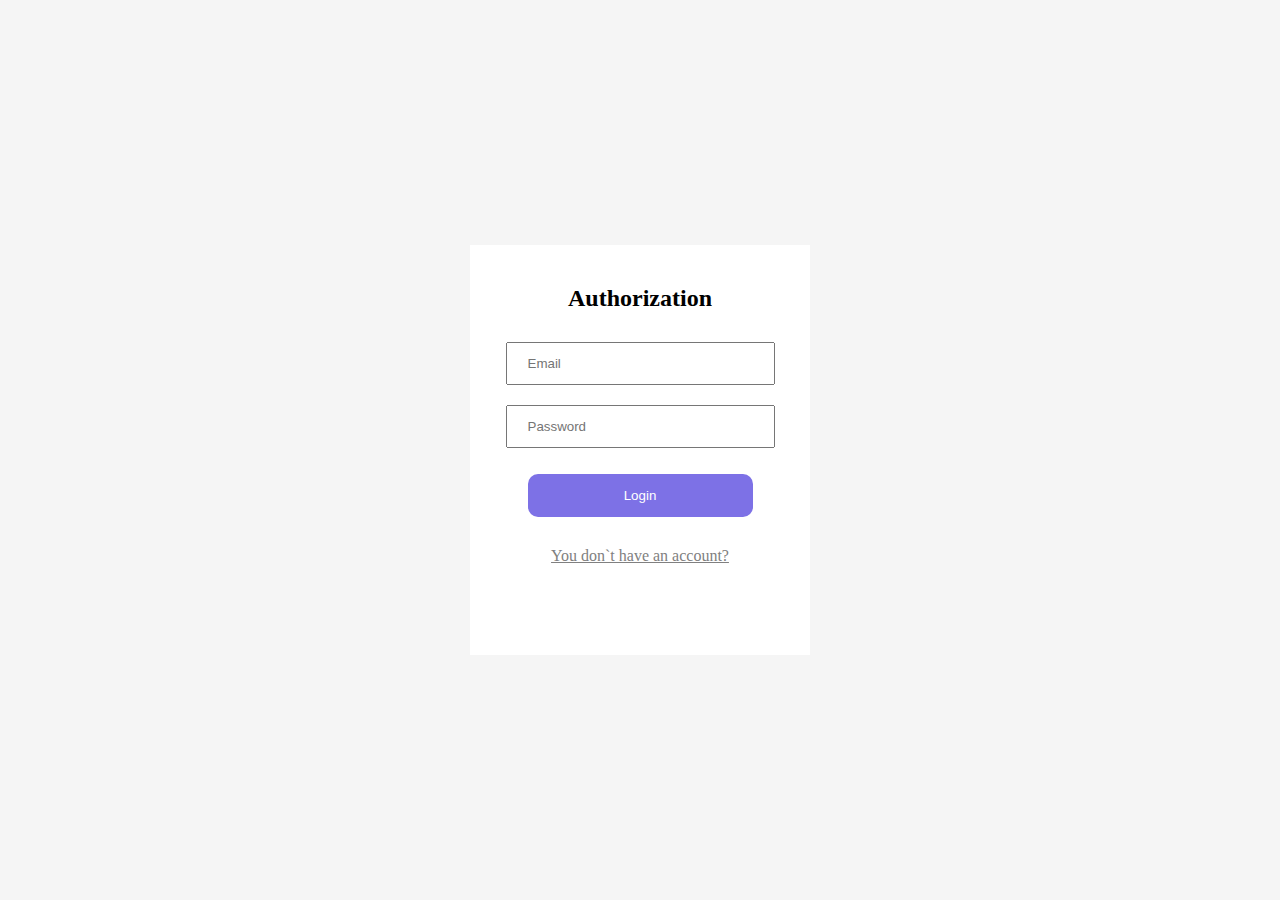
<file: index.html>
<!DOCTYPE html>
<html lang="en">

<head>
    <meta charset="UTF-8">
    <meta http-equiv="X-UA-Compatible" content="IE=edge">
    <meta name="viewport" content="width=device-width, initial-scale=1.0">
    <link rel="stylesheet" href="css/style.css">
    <title>TodoList</title>
</head>

<body>
    <header>
        <div class="container">
            <div class="navbar">
                <h1>Todo App</h1>

                <div>
                    <h2 class="names">Alex</h2>

                    <button class="signOut">Sign out</button>
                </div>
            </div>
        </div>
    </header>
    <main>
        <div class="center">
            <div class="card">
                <h2>Add the tode</h2>

                <form>
                    <div>
                        <input type="text" placeholder="Title" class="title">
                    </div>
                    <div>
                        <input type="text" placeholder="Description" class="description">
                    </div>
                    <div>
                        <input type="text" placeholder="image" class="image">
                    </div>
                    <div class="error">

                    </div>
                    <div>
                        <button class="addTodo">Add</button>
                    </div>
                </form>
            </div>
        </div>

        <div class="container">
            <div class="row">

            </div>
        </div>
    </main>
    <footer>

    </footer>

    <script src="JS/script.js">

    </script>
</body>

</html>
</file>
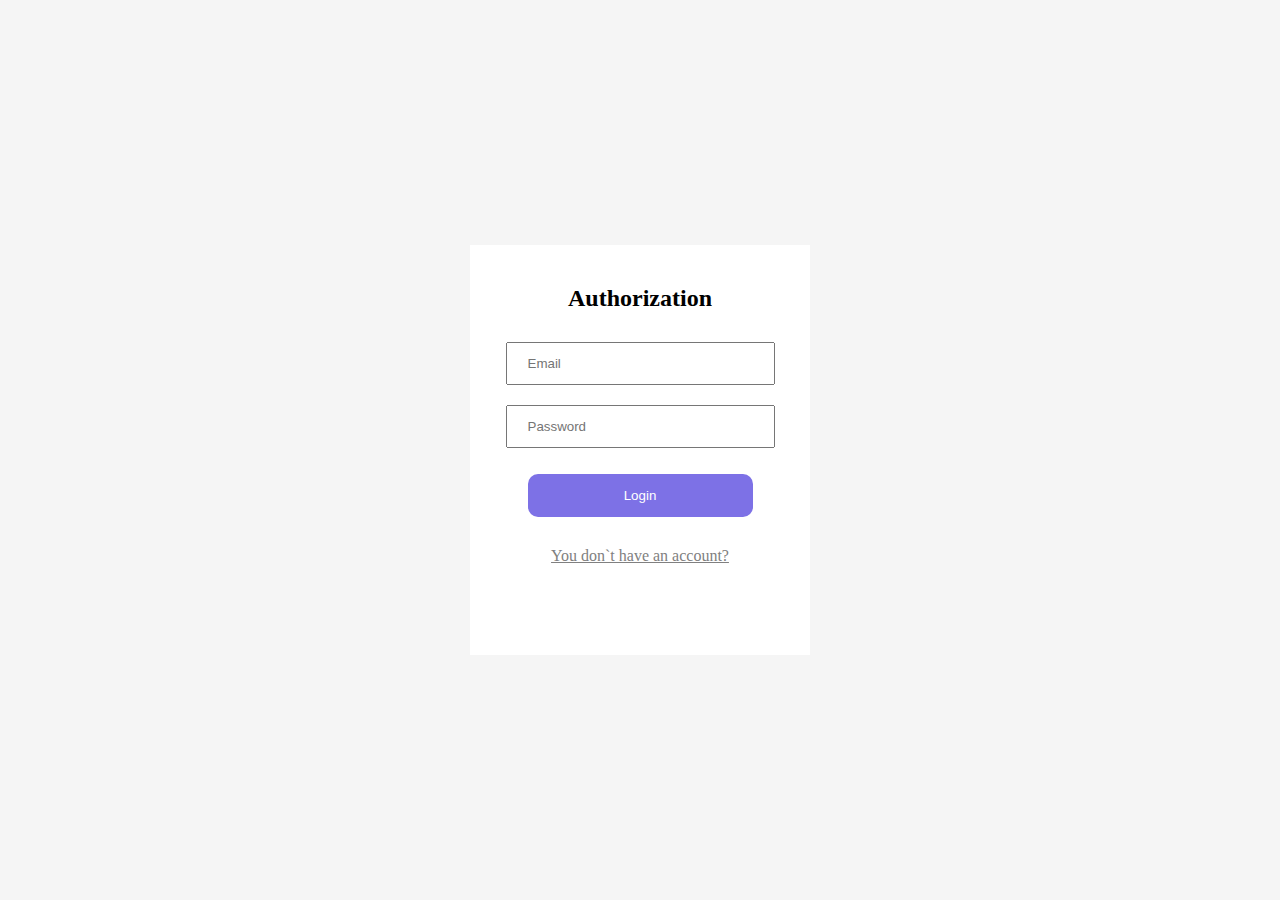
<file: auth.html>
<!DOCTYPE html>
<html lang="en">
<head>
    <meta charset="UTF-8">
    <meta http-equiv="X-UA-Compatible" content="IE=edge">
    <meta name="viewport" content="width=device-width, initial-scale=1.0">
    <title>Authorization</title>
    <link rel="stylesheet" href="css/register.css">
</head>
<body>

    <div class="center">
        <div class="card">
            <h2>Authorization</h2>

            <form>
                <div>
                    <input type="email" placeholder="Email" class="email">
                </div>
                <div>
                    <input type="password" placeholder="Password" class="password">
                </div>
                <p class="error">
                    
                </p>
                <div>
                    <button class="login">Login</button>
                </div>
                <div class="link">
                    <a href="./register.html">You don`t have an account?</a>
                </div>
            </form>
        </div>
    </div>

    <script src="JS/auth.js">

    </script>
</body>
</html>
</file>
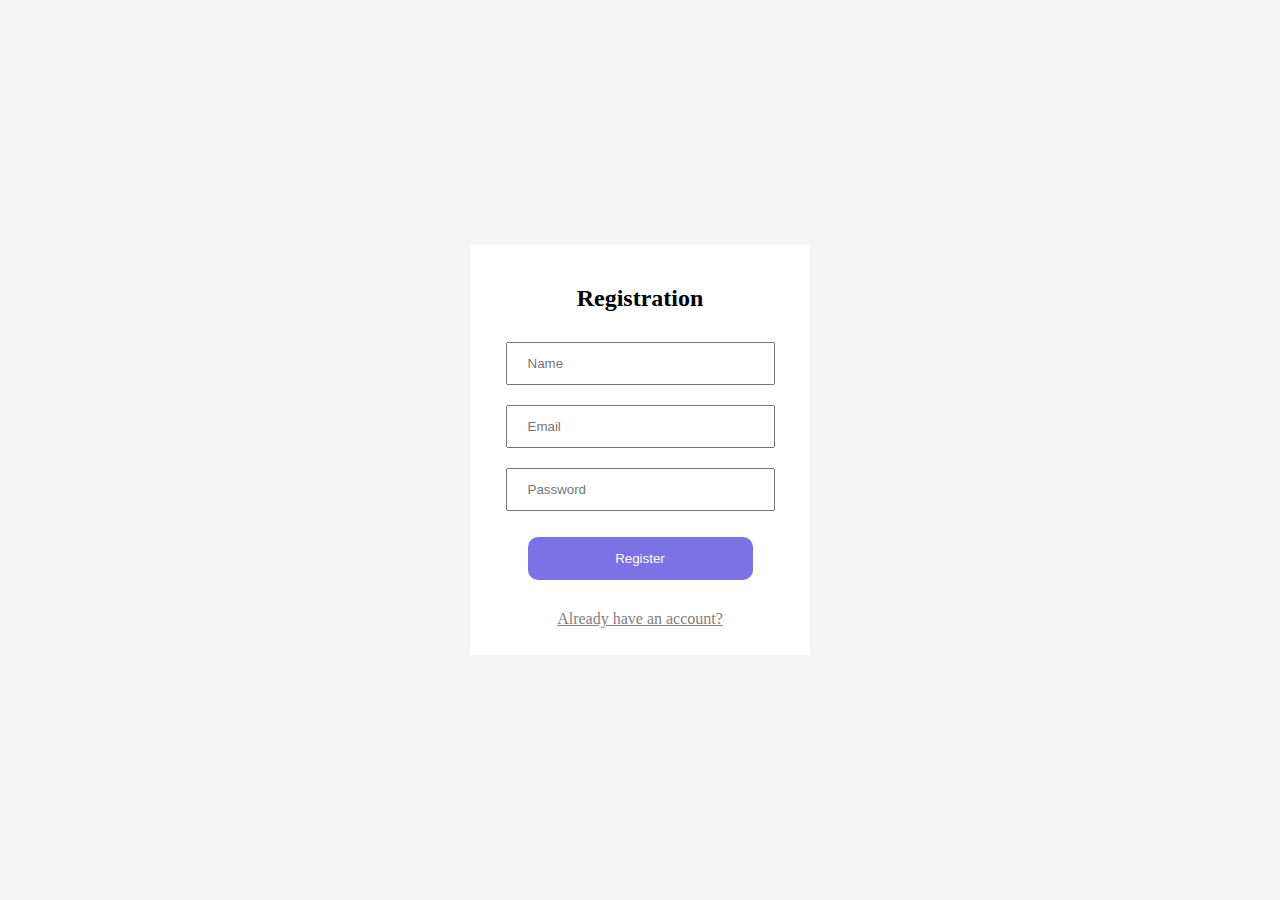
<file: register.html>
<!DOCTYPE html>
<html lang="en">
<head>
    <meta charset="UTF-8">
    <meta http-equiv="X-UA-Compatible" content="IE=edge">
    <meta name="viewport" content="width=device-width, initial-scale=1.0">
    <link rel="stylesheet" href="css/register.css">
    <title>Registration</title>
</head>
<body>
    <div class="center">
        <div class="card">
            <h2>Registration</h2>

            <form>
                <div>
                    <input type="text" placeholder="Name" class="name">
                </div>
                <div>
                    <input type="email" placeholder="Email" class="email">
                </div>
                <div>
                    <input type="password" placeholder="Password" class="password">
                </div>
                <p class="error">
                    
                </p>
                <div>
                    <button class="register">Register</button>
                </div>

                <div class="link">
                    <a href="./auth.html">Already have an account?</a>
                </div>
            </form>
        </div>
    </div>

    <script src="JS/register.js">

    </script>
</body>
</html>
</file>
<file: css/style.css>
body {
    margin: 0;
    font-family: Arial, Helvetica, sans-serif;
    background-color: whitesmoke;
}


header {
    background: rgb(0, 0, 0);
}

.container {
    width: 1388px;
    margin: auto;
}

.navbar {
    display: flex;
    align-items: center;
    justify-content: space-between;
}
.navbar h1 {
    color: bisque;
}

.navbar div {
    display: flex;
    align-items: center;
    gap: 30px;
}

.navbar div h2 {
    color: white;
}

.navbar div button {
    padding: 15px 0;
    width: 100px;
    border: 0;
    border-radius: 10px;
    background-color: rgb(199, 74, 74);
    color: white;
    font-size: 20px;
    box-shadow: 0 0 5px red;
    cursor: pointer;
}









.center {
    display: flex;
    justify-content: center;
    margin-top: 50px;
}

.card {
    width: 30%;
    background-color: white;
    text-align: center;
    padding: 30px 0;
}

.card form input {
    width: 80%;
    padding: 15px 5px;
    margin-bottom: 15px;
}
.card form button {
    width: 40%;
    padding: 15px 0;
    border: 0;
    border-radius: 10px;
    background-color: green;
    color: white;
    font-size: 20px;
    cursor: pointer;
}
.error {
    color: red;
    margin: 5px 0;
}

.row {
    display: flex;
    flex-wrap: wrap;
    justify-content: space-between;
    margin-top: 50px;
}

.todo_card {
    background-color: white;
    width: 31%;
    height: 350px;
    border-radius: 10px;
    box-shadow: 0 0 5px gray;
    padding: 10px;
    text-align: center;
    margin: 10px 0;
}

.todo_card img {
    width: 100%;
    height: 180px;
    object-fit: cover;
}

.inline_buttons {
    display: flex;
    justify-content: space-between;
}
.inline_buttons button {
    width: 48%;
    padding: 15px 0;
    border-radius: 10px;
    border: 0;
    cursor: pointer;
    font-size: 20px;
    color: white;
}
.inline_buttons button:nth-child(1) {
    background-color: rgb(84, 84, 201);
}
.inline_buttons button:nth-child(2) {
    background-color: rgb(228, 81, 81);
}
</file>
<file: css/register.css>
body {
    background-color: whitesmoke;
    margin: 0;
}

.center {
    display: flex;
    justify-content: center;
    align-items: center;
    height: 100vh;
}

.card {
    background-color: white;
    padding: 20px;
    width: 300px;
    height: 370px;
    text-align: center;
}

.card form input {
    width: 75%;
    padding: 12px 20px;
    margin: 10px 0;
}

.card form .error {
    color: red;
    margin-top: 0;
}

.card form button {
    padding: 14px 20px;
    width: 75%;
    background-color: rgb(125, 113, 230);
    border: 0;
    border-radius: 10px;
    color: white;
    cursor: pointer;
}




.link {
    margin-top: 30px;
}
.link a {
    color: grey;
}
</file>
